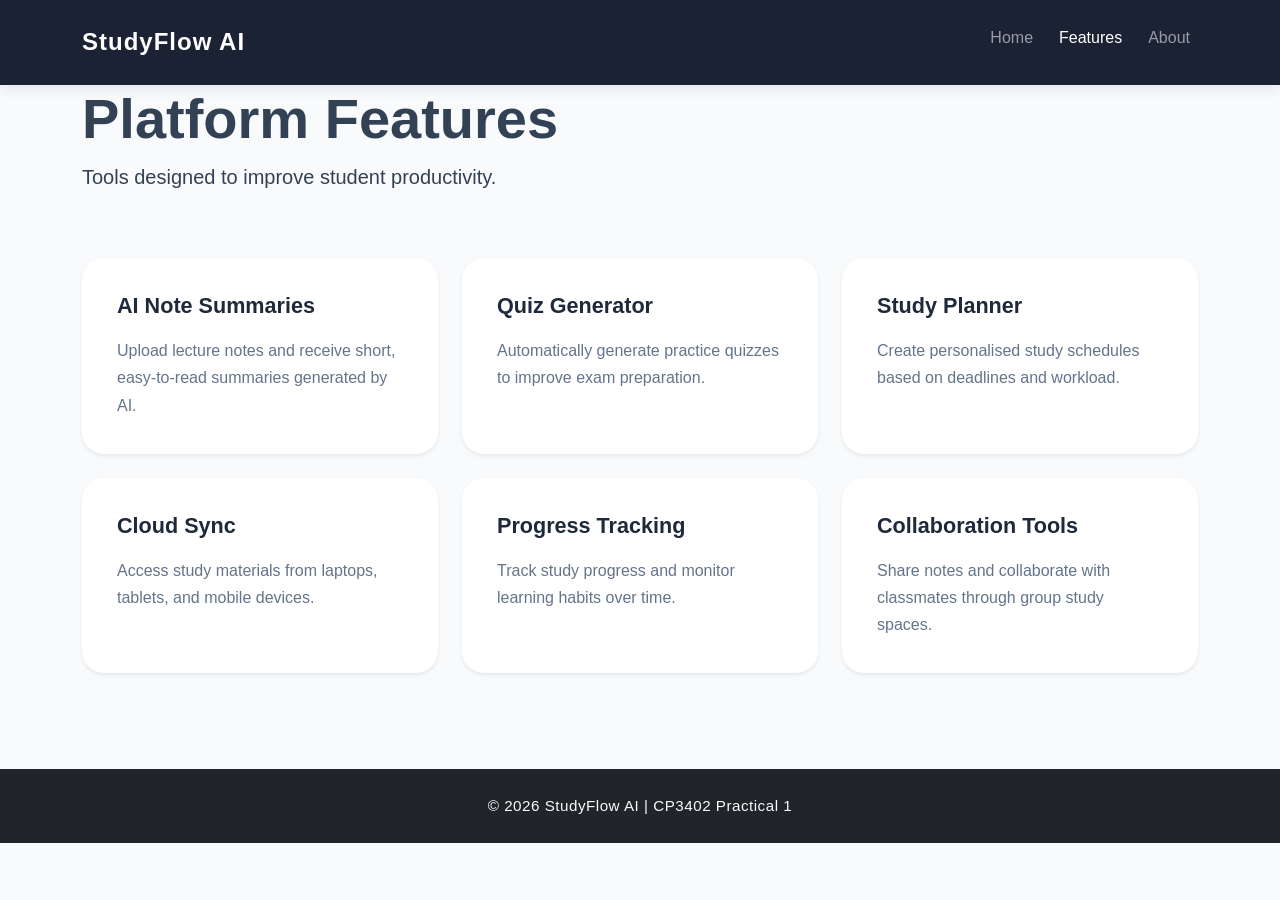
<file: week1/features.html>
<!DOCTYPE html>
<html lang="en">
<head>
    <meta charset="UTF-8">
    <meta name="viewport" content="width=device-width, initial-scale=1.0">
    <title>Features - StudyFlow AI</title>

    <link href="https://cdn.jsdelivr.net/npm/bootstrap@5.3.3/dist/css/bootstrap.min.css" rel="stylesheet">
    <link rel="stylesheet" href="css/style.css">
</head>
<body>

<!-- Navbar -->
<nav class="navbar navbar-expand-lg navbar-dark bg-dark">
    <div class="container">
        <a class="navbar-brand fw-bold" href="index.html">StudyFlow AI</a>

        <button class="navbar-toggler" type="button" data-bs-toggle="collapse" data-bs-target="#navbarNav">
            <span class="navbar-toggler-icon"></span>
        </button>

        <div class="collapse navbar-collapse" id="navbarNav">
            <ul class="navbar-nav ms-auto">
                <li class="nav-item">
                    <a class="nav-link" href="index.html">Home</a>
                </li>
                <li class="nav-item">
                    <a class="nav-link active" href="features.html">Features</a>
                </li>
                <li class="nav-item">
                    <a class="nav-link" href="about.html">About</a>
                </li>
            </ul>
        </div>
    </div>
</nav>

<!-- Features Header -->
    <div class="container">
        <h1 class="display-4 fw-bold">Platform Features</h1>
        <p class="lead">Tools designed to improve student productivity.</p>
    </div>
</section>

<!-- Feature Cards -->
<section class="py-5">
    <div class="container">
        <div class="row g-4">

            <div class="col-md-4">
                <div class="card h-100 shadow-sm">
                    <div class="card-body">
                        <h3 class="card-title">AI Note Summaries</h3>
                        <p class="card-text">
                            Upload lecture notes and receive short, easy-to-read summaries generated by AI.
                        </p>
                    </div>
                </div>
            </div>

            <div class="col-md-4">
                <div class="card h-100 shadow-sm">
                    <div class="card-body">
                        <h3 class="card-title">Quiz Generator</h3>
                        <p class="card-text">
                            Automatically generate practice quizzes to improve exam preparation.
                        </p>
                    </div>
                </div>
            </div>

            <div class="col-md-4">
                <div class="card h-100 shadow-sm">
                    <div class="card-body">
                        <h3 class="card-title">Study Planner</h3>
                        <p class="card-text">
                            Create personalised study schedules based on deadlines and workload.
                        </p>
                    </div>
                </div>
            </div>

            <div class="col-md-4">
                <div class="card h-100 shadow-sm">
                    <div class="card-body">
                        <h3 class="card-title">Cloud Sync</h3>
                        <p class="card-text">
                            Access study materials from laptops, tablets, and mobile devices.
                        </p>
                    </div>
                </div>
            </div>

            <div class="col-md-4">
                <div class="card h-100 shadow-sm">
                    <div class="card-body">
                        <h3 class="card-title">Progress Tracking</h3>
                        <p class="card-text">
                            Track study progress and monitor learning habits over time.
                        </p>
                    </div>
                </div>
            </div>

            <div class="col-md-4">
                <div class="card h-100 shadow-sm">
                    <div class="card-body">
                        <h3 class="card-title">Collaboration Tools</h3>
                        <p class="card-text">
                            Share notes and collaborate with classmates through group study spaces.
                        </p>
                    </div>
                </div>
            </div>

        </div>
    </div>
</section>

<footer class="bg-dark text-light text-center py-4 mt-5">
    <p class="mb-0">© 2026 StudyFlow AI | CP3402 Practical 1</p>
</footer>

<script src="https://cdn.jsdelivr.net/npm/bootstrap@5.3.3/dist/js/bootstrap.bundle.min.js"></script>
</body>
</html>
</file>
<file: week1/css/style.css>
/* =========================
   GLOBAL STYLES
========================= */

:root {
    --primary-color: #2563eb;
    --secondary-color: #1e293b;
    --light-bg: #f8fafc;
    --text-color: #334155;
    --white: #ffffff;
}

* {
    margin: 0;
    padding: 0;
    box-sizing: border-box;
}

html {
    scroll-behavior: smooth;
}

body {
    font-family: 'Segoe UI', Tahoma, Geneva, Verdana, sans-serif;
    background-color: var(--light-bg);
    color: var(--text-color);
    line-height: 1.7;
}

section {
    padding: 80px 0;
}

img {
    max-width: 100%;
    border-radius: 18px;
}

/* =========================
   NAVBAR
========================= */

.navbar {
    background-color: rgba(15, 23, 42, 0.95) !important;
    backdrop-filter: blur(10px);
    padding: 16px 0;
    box-shadow: 0 2px 15px rgba(0,0,0,0.1);
}

.navbar-brand {
    font-size: 1.5rem;
    letter-spacing: 1px;
    font-weight: 700;
}

.nav-link {
    font-weight: 500;
    margin-left: 10px;
    transition: 0.3s ease;
}

.nav-link:hover {
    color: #60a5fa !important;
}

/* =========================
   HERO SECTION
========================= */

.hero-section {
    background:
        linear-gradient(rgba(15, 23, 42, 0.75), rgba(15, 23, 42, 0.75)),
        url('https://images.unsplash.com/photo-1523240795612-9a054b0db644?q=80&w=1600&auto=format&fit=crop');

    background-size: cover;
    background-position: center;
    min-height: 95vh;

    display: flex;
    align-items: center;
    justify-content: center;

    text-align: center;
}

.hero-section h1 {
    font-size: 4.5rem;
    font-weight: 800;
    margin-bottom: 25px;
}

.hero-section p {
    font-size: 1.2rem;
    max-width: 750px;
    margin: 0 auto;
    opacity: 0.95;
}

/* =========================

.btn-primary {
    background: linear-gradient(135deg, #2563eb, #3b82f6);
    border: none;
    border-radius: 50px;
    padding: 14px 34px;
    font-weight: 600;
    transition: all 0.3s ease;
    box-shadow: 0 8px 20px rgba(37,99,235,0.25);
}

.btn-primary:hover {
    transform: translateY(-3px);
    box-shadow: 0 12px 25px rgba(37,99,235,0.35);
}

/* =========================
   PAGE HEADER
========================= */

.page-header {
    background: linear-gradient(135deg, #2563eb, #60a5fa);
    color: white;
    padding: 120px 20px 80px;
}

.page-header h1 {
    font-weight: 800;
}

/* =========================
   CARDS
========================= */

.card {
    border: none;
    border-radius: 22px;
    overflow: hidden;
    background: white;
    transition: all 0.35s ease;
}

.card:hover {
    transform: translateY(-10px);
    box-shadow: 0 18px 40px rgba(0,0,0,0.12);
}

.card-body {
    padding: 35px;
}

.card-title {
    font-size: 1.35rem;
    font-weight: 700;
    margin-bottom: 18px;
    color: var(--secondary-color);
}

.card-text {
    color: #64748b;
}

/* =========================
   STATISTICS SECTION
========================= */

.bg-white {
    background-color: white !important;
}

.border-bottom {
    border-bottom: 1px solid #e2e8f0 !important;
}

.text-primary {
    color: var(--primary-color) !important;
}

/* =========================
   TESTIMONIALS
========================= */

.bg-light {
    background-color: #f1f5f9 !important;
}

/* =========================
   ABOUT PAGE
========================= */

ul li {
    margin-bottom: 10px;
}

/* =========================
   FOOTER
========================= */

footer {
    background-color: #0f172a !important;
    color: white;
    padding: 25px 0;
    font-size: 0.95rem;
    letter-spacing: 0.5px;
}

/* =========================
   RESPONSIVE DESIGN
========================= */

@media (max-width: 992px) {
    .hero-section h1 {
        font-size: 3.5rem;
    }
}

@media (max-width: 768px) {

    section {
        padding: 60px 0;
    }

    .hero-section {
        min-height: 80vh;
        padding: 80px 20px;
    }

    .hero-section h1 {
        font-size: 2.6rem;
    }

    .hero-section p {
        font-size: 1rem;
    }

    .page-header {
        padding: 100px 20px 60px;
    }

    .card-body {
        padding: 28px;
    }
}
</file>
